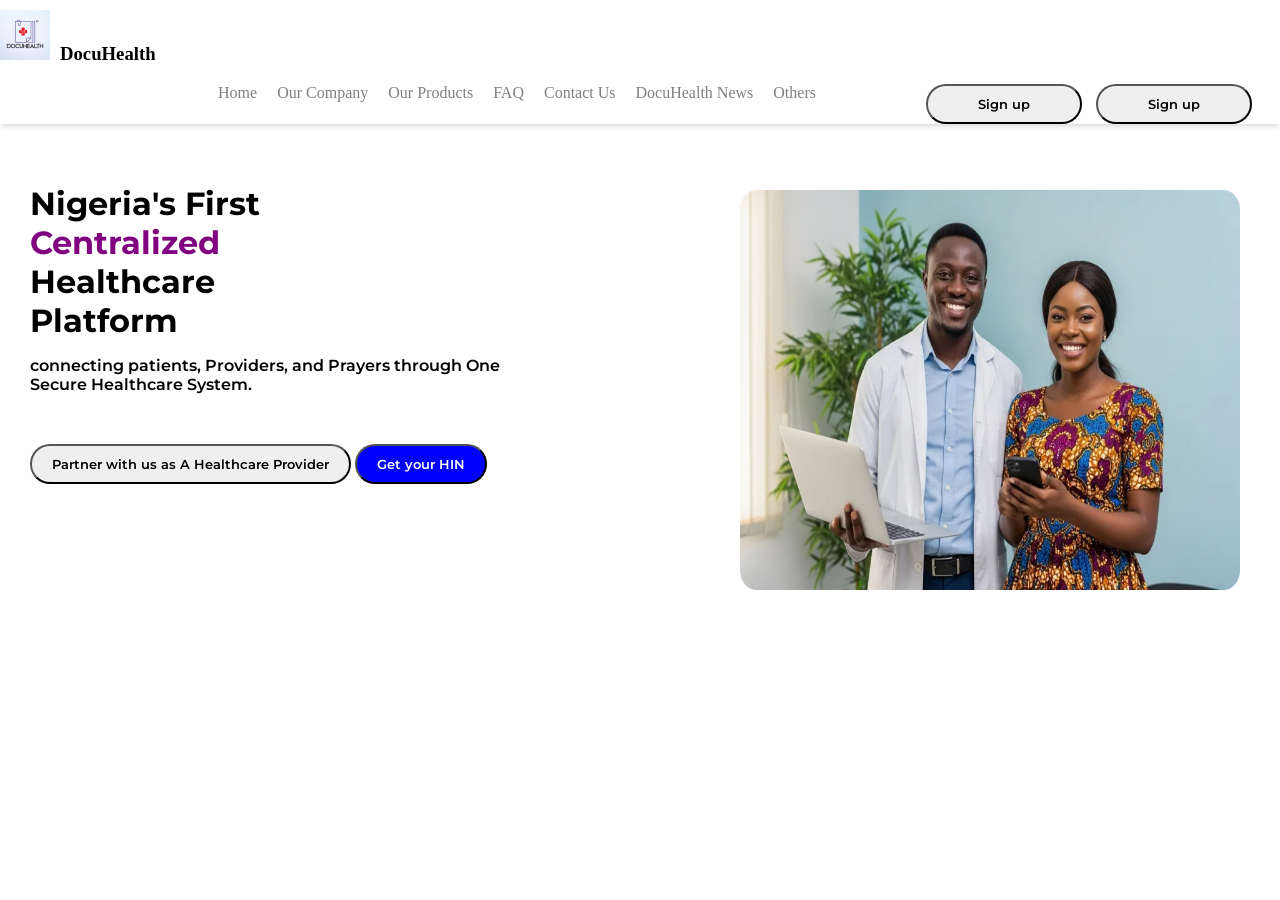
<file: index.html>
<!DOCTYPE html>
<html lang="en">
<head>
  <meta charset="UTF-8">
  <meta name="viewport" content="width=device-width, initial-scale=1.0">
  <link rel="preconnect" href="https://fonts.googleapis.com">
  <link rel="preconnect" href="https://fonts.gstatic.com" crossorigin>
  <link href="https://fonts.googleapis.com/css2?family=Montserrat:ital,wght@0,100..900;1,100..900&display=swap" rel="stylesheet">
  <title>Assignment 1</title>
  <link rel="stylesheet" href="styles.css">
</head>
<body>
  <main class="main-contents">
  <nav id="nav-container">
    <div id="logo">
      <img class="one" src="assets/docu-logo.jpg" alt="logo">
      <h3 id="one-1">DocuHealth</h3>
    </div>
    <div id="links-container">
    <ul class="nav-links">
      <li><a href="#">Home</a></li>
      <li><a href="#">Our Company</a></li>
      <li><a href="#">Our Products</a></li>
      <li><a href="#">FAQ</a></li>
      <li><a href="#">Contact Us</a></li>
      <li><a href="#">DocuHealth News</a></li>
      <li><a href="#">Others</a></li>
      <div id="nav-button">
      <span id="span-5"><button class="btn">Sign up</button></span>
      <span><button class="btn">Sign up</button></span>
      </div>
    </ul>
    </div>
  </nav>
  <main id="container">
  <div class="text-container">
    <div id="first-text">
    <h1>Nigeria's First</h1>
    <span id="center">
      <h1>Centralized</h1>
    </span>
    <h1>Healthcare Platform</h1>
  </div>
  <p class="text">
    connecting patients, Providers, and Prayers through One <br>
    Secure Healthcare System.
  </p>
  <div class="button-part"></div>
 <button>Partner with us as A Healthcare Provider</button>
 <button class="btn-last">Get your HIN</button>
  </div>
  
  <figure id="hero">
  <img src="assets/hero_img_docuhealth.webp" alt="hero image">
  </figure>
  </main>
  </main>
</body>
</html>
</file>
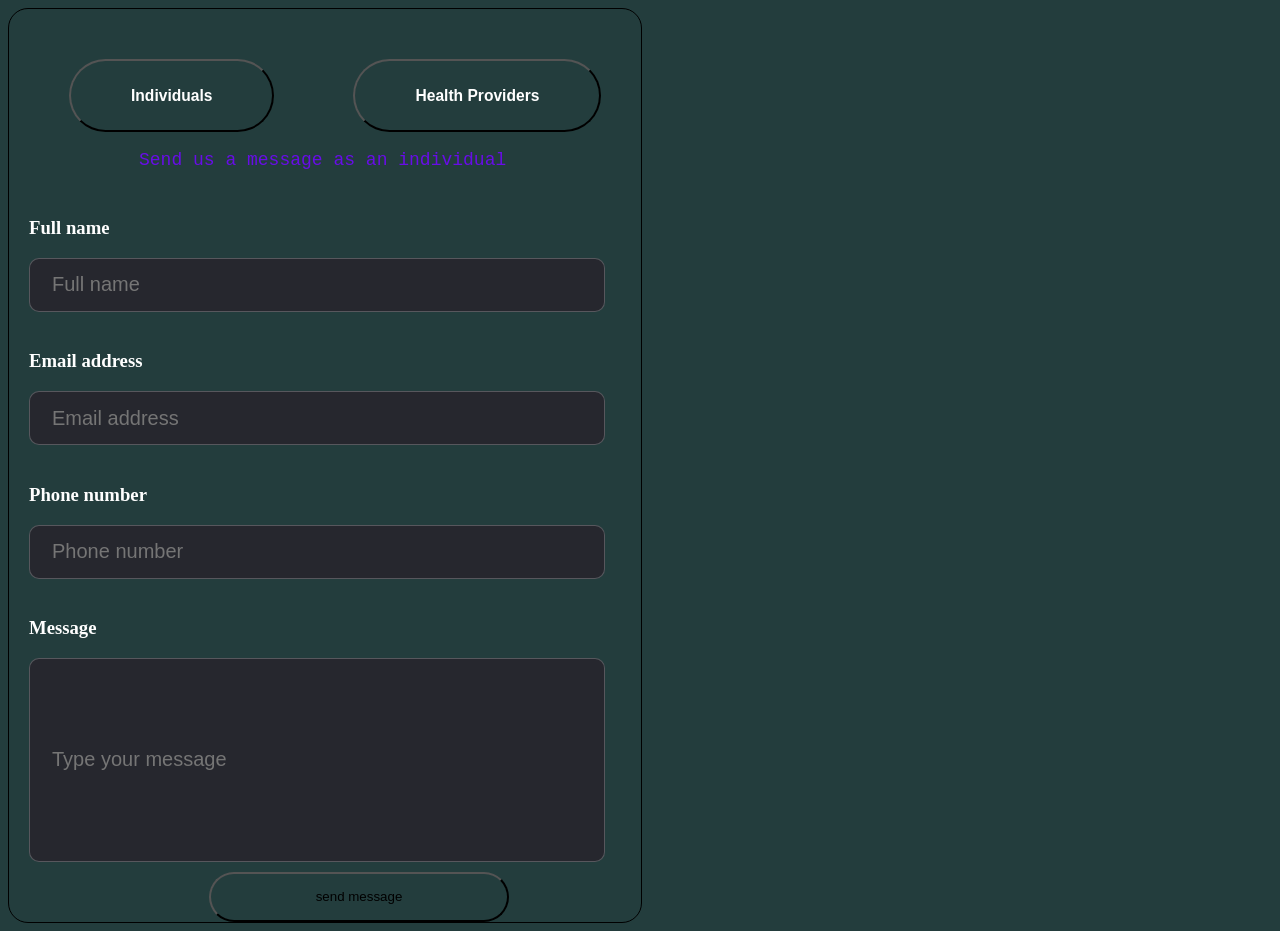
<file: second/index.html>
<!DOCTYPE html>
<html lang="en">
<head>
  <meta charset="UTF-8">
  <meta name="viewport" content="width=device-width, initial-scale=1.0">
  <link rel="stylesheet" href="styles.css">
  <title>Document</title>
</head>
<body>
  <main class="all-container">
  <div class="text-1">
    <button class="btn-1"><h3>Individuals</h3></button>
  </div>
  <div class="text-2">
    <button class="btn-2"><h3>Health Providers</h3></button>
    <div class="span-2">
    <span><p>Send us a message as an individual</p></span>
    </div>
  </div>
  <main class="placeholder-container">
    <div class="place-1">
    <h3>Full name</h3>
    <input placeholder="Full name" type="text">
    </div>

    <div class="place-1">
    <h3>Email address</h3>
    <input  placeholder="Email address" type="text">
    </div>

    <div class="place-1">
    <h3>Phone number</h3>
    <input placeholder="Phone number" type="number">
    </div>

    <div class="place-2">
    <h3>Message</h3>
    <input placeholder="Type your message" type="text">
    </div>
  </main>
  <button class="send-btn">
    send message
  </button>
  </main>
</body>
</html>
</file>
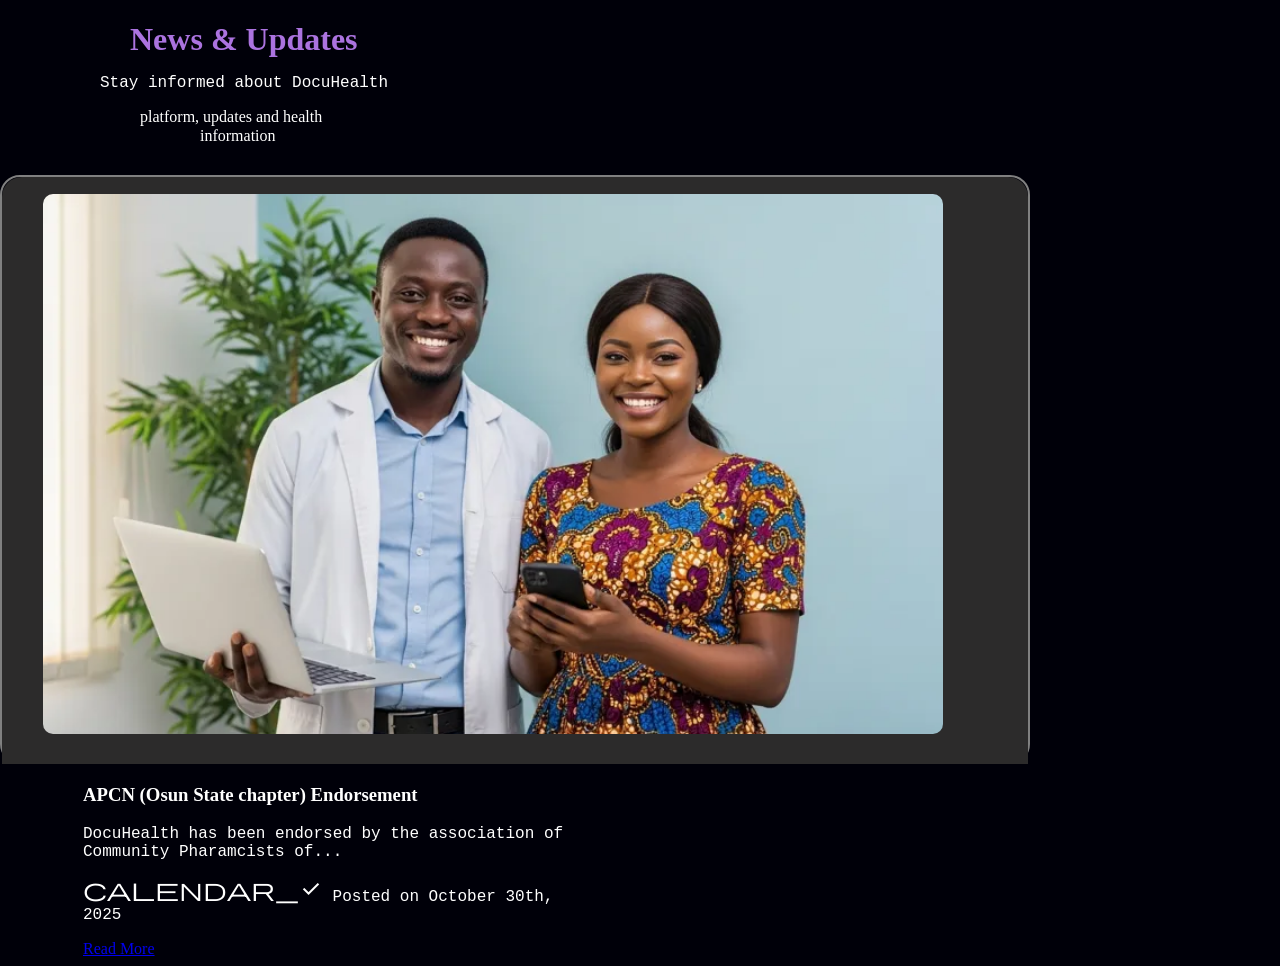
<file: third/index.html>
<!DOCTYPE html>
<html lang="en">
<head>
  <meta charset="UTF-8">
  <meta name="viewport" content="width=device-width, initial-scale=1.0">

  <link rel="stylesheet" href="https://fonts.googleapis.com/css2?family=Material+Symbols+Outlined:opsz,wght,FILL,GRAD@24,400,0,0&icon_names=calendar_check" />

  <link rel="stylesheet" href="styles.css">
  <title>Document</title>
</head>
<body>
  <div class="text-conatiner-1">
    <div>
      <span id="news"><h1>News & Updates</h1></span>
    </div>
    <div>
      <div id="text-4"><p>Stay informed about DocuHealth</div>
     <span id="text-3"></span> platform, updates and health </span> <br>
    <span class="text-2">information</span></p>
    </div>
    </div>
    <main id="main-container">
    <div class="main-contents">
      <figure class="news-1">
        <div id="picture">
        <img src="../assets/hero_img_docuhealth.webp" alt="news image">
        </div>
      </figure>
      </div>

      <main class="second-main">
      <h3>APCN (Osun State chapter) 
      Endorsement</h3>
      
      <p id="docu">DocuHealth has been  endorsed by the association of <br> Community Pharamcists of...</p>
    
    <p id="docu">
      <span class="material-symbols-outlined">
    calendar_check
    </span>
      Posted on October 30th,  <br> 2025</p>
  <a  id="docu" href="#">
    Read More
  </a>
  </main>
  </main>
</body>
</html>
</file>
<file: styles.css>
p{
  font-family: "Montserrat", sans-serif;
  font-optical-sizing: auto;
  font-weight: 600;
  font-style: normal;
}
#nav-container{
  align-items: baseline;
  width: 100%;
  box-shadow: 0 4px 6px -1px rgba(0, 0, 0, 0.1), 0 2px 4px -1px rgba(0, 0, 0, 0.06);
}
body{
  display: flexbox;
  margin: 0;
  padding: 0;
  box-sizing: border-box;
}
#logo{
  margin-right: 5000px;
  display: flex;
  align-items: baseline;  
}
h3{
  margin-left: 10px;
  display: flex;
}
.one{
  width: 50px;
  height: 50px;
  margin: 0;
  margin-top:10px;
  align-items: baseline;
}


a{
  color: gray;
  text-decoration: none;
}
a:active{
  color: blue;
}
ul {
  list-style-type: none;
}


.nav-links{
  display: flex;
  gap: 20px;
  justify-content: center;
  margin-top: 0;
  margin-left: 150px;
}

span{
  margin-left: 50px;
  margin-right: 20px;
}
#span-5{
  margin-left: 50px;
  margin-right: -30px;
}
.btn{
  padding: 10px 50px;
  border-radius: 30px;
  margin-left: 40px;
  margin-top: 0;
  align-items:baseline;
}
.btn:hover{
  background-color: blue;
  color: white;
}

  /* second part */

#container{
  font-family: "Montserrat", sans-serif;
  font-optical-sizing: auto;
  font-weight: 600;
  font-style: normal;
  margin-top: 50px;
  display: flex;
  gap: 60px;
}
img{
  margin-left: 100px;
  width: 500px;
  height: 400px;
}
.text-container{
  margin-left: 30px;
  width: 1000px;
}
#center{
  color: purple;
}
h1{
  margin: 0;
}
#first-text{
  margin-top: 10px;
  width: 300px;
}
span{
  margin: 0;
}
.button-part{
  margin-top: 50px;
  display: flex;
}
button{
  font-family: "Montserrat", sans-serif;
  font-optical-sizing: auto;
  font-weight: 600;
  font-style: normal;
  width:fit-content;
  padding: 10px 20px;
  border-radius: 30px;

}
.btn-last{
  background-color: blue;
  color: white;
}
.main-contents{
  align-items: baseline;
}
</file>
<file: second/styles.css>
body{
  background-color: rgb(35, 61, 61);
}
.all-container{
  display: flexbox;
  border: 1px solid black;
  width: 50%;
  align-items: center;
  justify-self: center;
  background-image: linear-gradient(rgb(38, 39, 46));
  border-radius: 20px;
}
.placeholder-container{
  justify-content: center;
  align-items: center;
}
.place-1{
  padding: 10px 20px;
  color: white;
}
.place-2{
  padding: 10px 20px;
  color: white;
}
.text-1{
 display: inline;
}
.text-2{
 display: inline;
 margin-left: 15px;
}
.btn-1{
  padding: 10px 60px;
  margin-left: 60px;
  margin-top: 50px;
  background-color: transparent;
  border-radius: 40px;
  color: white;
}
.btn-2{
  padding: 10px 60px;
  margin-left: 60px;
  background-color: transparent;
  border-radius: 40px;
  color: white;
}
.btn-2:hover{
  background-color: rgb(17, 50, 237);
  color: white;
  cursor: pointer;
}
.btn-1:hover{
  background-color: rgb(17, 50, 237);
  color: white;
  cursor: pointer;
}
span{
  font-family: 'Courier New', Courier, monospace;
  font-size: large;
 color: rgb(104, 13, 231);
}
.span-2{
  margin-left: 130px;
}
input {
  background-color: rgb(38, 39, 46);
  width: 570px;
  height: 50px;  
  border-radius: 10px;
  border: 1px solid rgba(255, 255, 255, 0.225);
  font-size: 20px;
  color: white;
}
.place-2 input{
  width: 570px;
  height: 200px;
}
::placeholder{
  padding-left: 20px;
}
.send-btn{
  background-color: transparent;
  border-radius: 40px;
  padding: 10px 60px;
  margin-left: 200px;
  height: 50px;
  width: 300px;
}
.send-btn:hover{
  background-color: rgb(17, 50, 237);
  color: white;
  cursor: pointer;
}
</file>
<file: third/styles.css>
p{
 font-family: 'Courier New', Courier, monospace;
}
body{
  padding: 0;
  margin: 0;
  box-sizing: border-box;
  background-color: rgb(0, 0, 9);
}

.text-conatiner-1{
 justify-self: center;
 color: white;
 width: 500px;
 margin-bottom: 30px;
}
#news{
  color: rgba(190, 128, 248, 0.899);
}
h1{
  margin-left: 130px;
  margin-bottom: 0;
}
.text-2{
  margin-left: 200px;
}
#text-3{
  margin-left: 140px;
  margin-top: 0px;
  font-family: 'Courier New', Courier, monospace;
}
#text-4{
  margin-left: 100px;
  margin-bottom: 0px;
}
.main-contents{
  justify-self: center;
  border: 1px solid transparent;
  height: 65vh;
  background-color: rgb(44, 43, 43);
  border-top-right-radius: 20px;
  border-top-left-radius: 20px;
}
.second-main{
  width: 114vh;
  justify-self: center;
  border: 1px solid transparent;
  height: 200px;
  border-bottom-left-radius: 20px;
  border-bottom-right-radius: 20px;
}
#main-container{
  width: 114vh;
  justify-self: center;
  border: 2px solid gray;
  height: 585px;
  color: white;
   border-bottom-left-radius: 20px;
  border-bottom-right-radius: 20px;
  border-top-right-radius: 20px;
  border-top-left-radius: 20px;
}
img{
    width: 100vh;
    height: 60vh;
    border-radius: 10px;
    object-fit: cover;
}
h3{
  margin-left: 80px;
}
#docu{
  margin-left: 80px;
}

img:hover{
  transform: scale(1.05);
  transition: 0.5s  ease-in-out;
}
</file>
